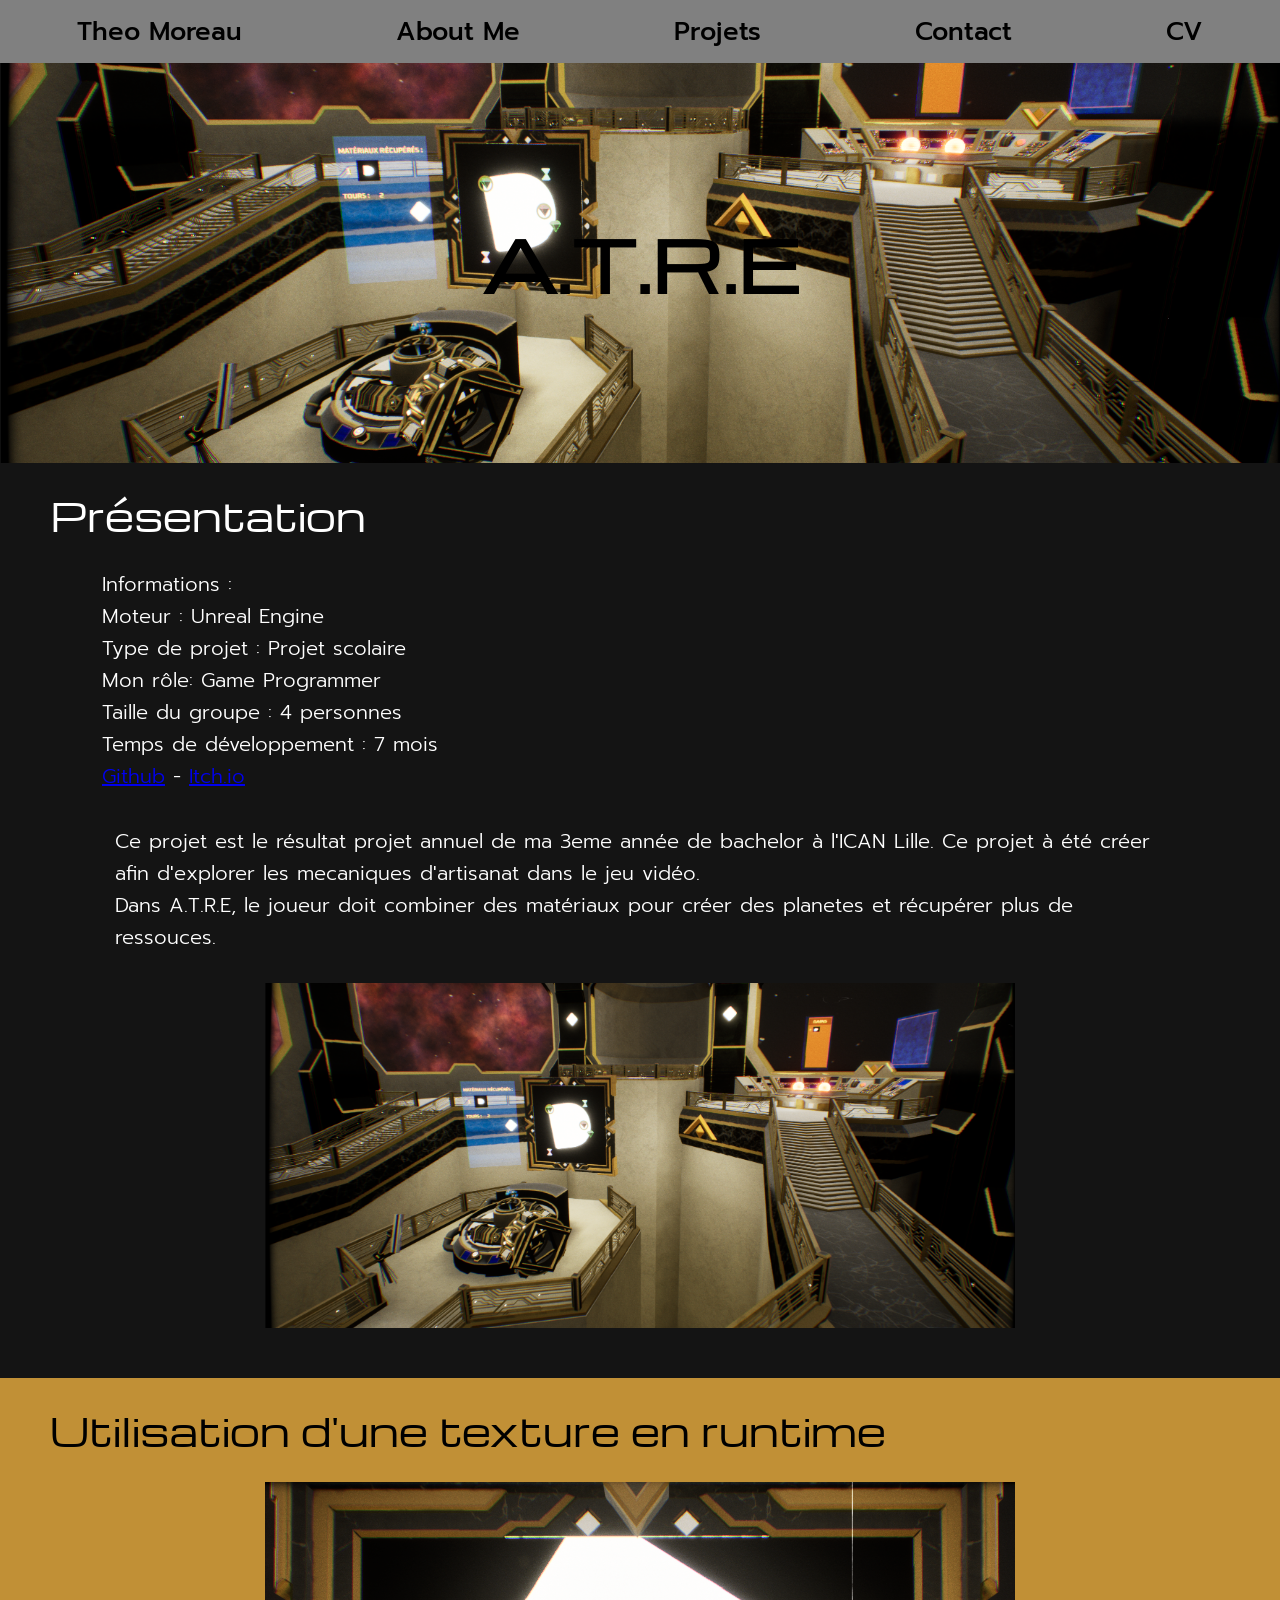
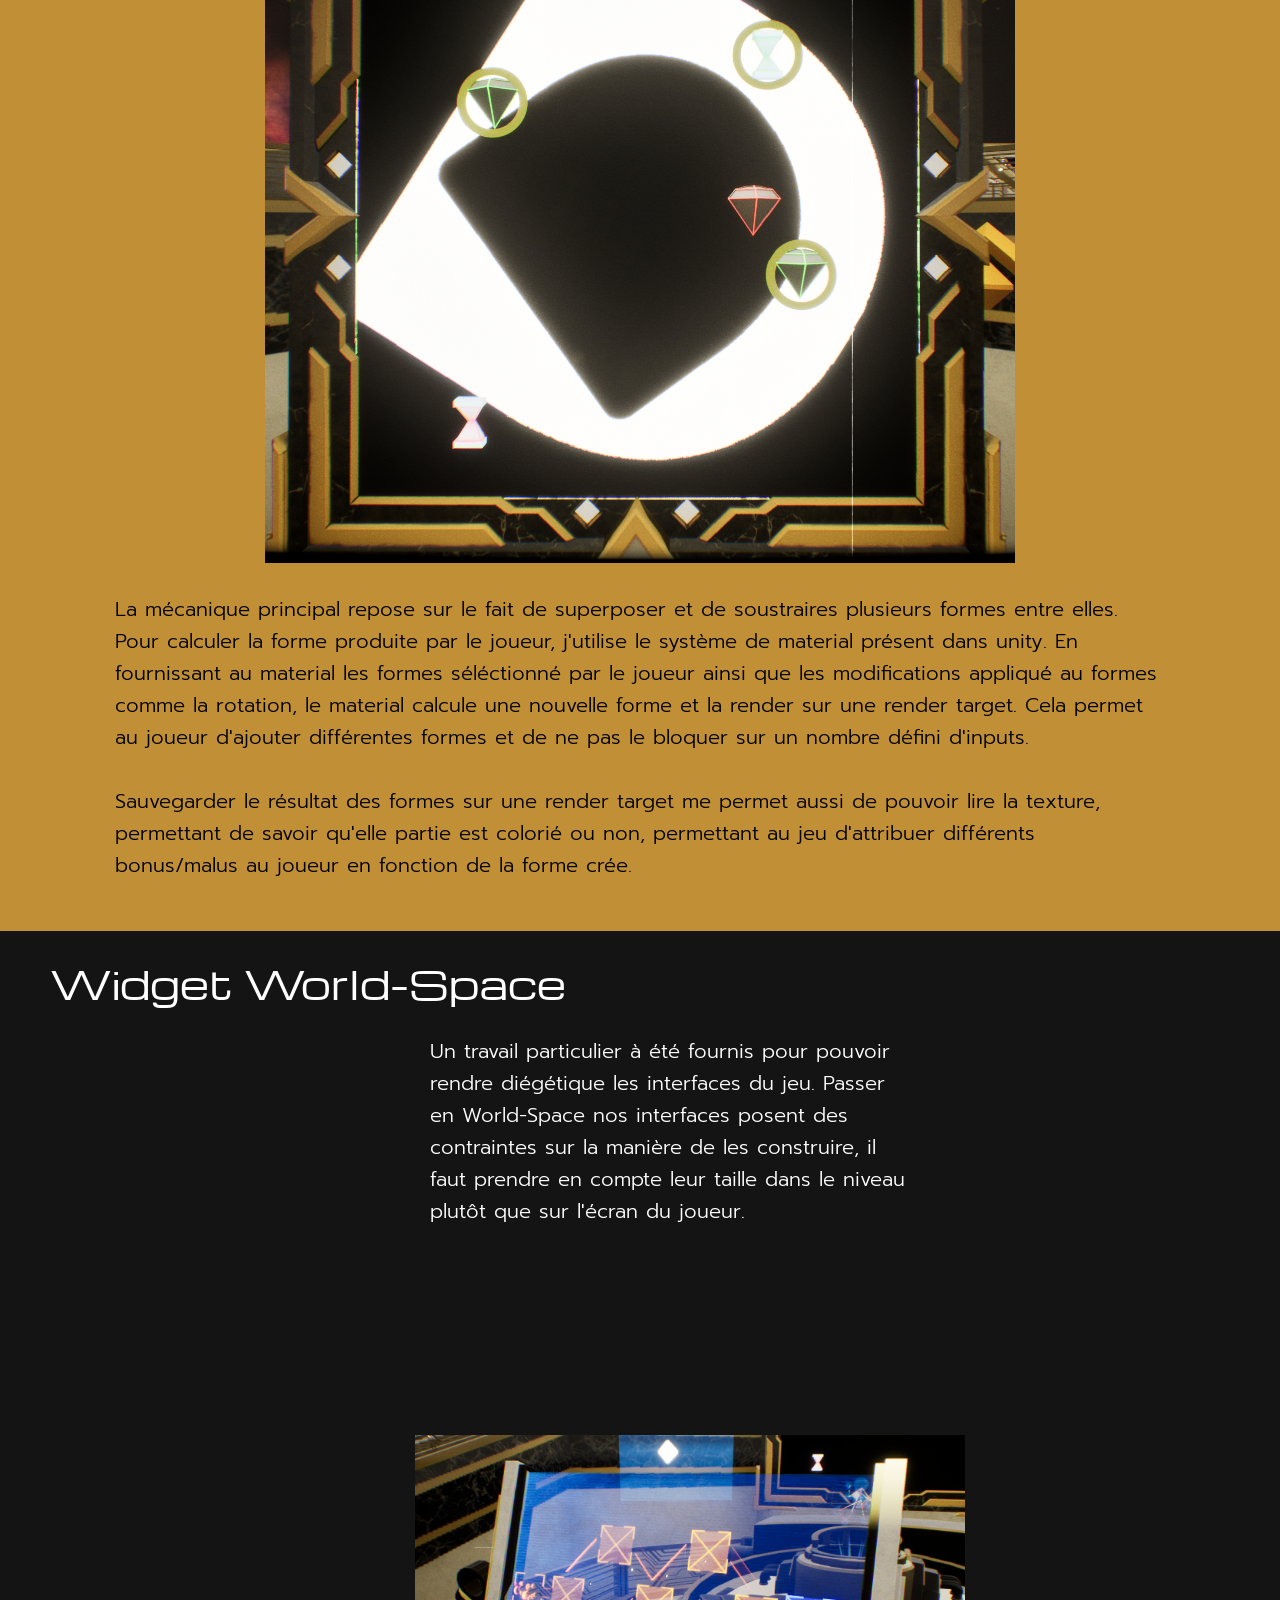
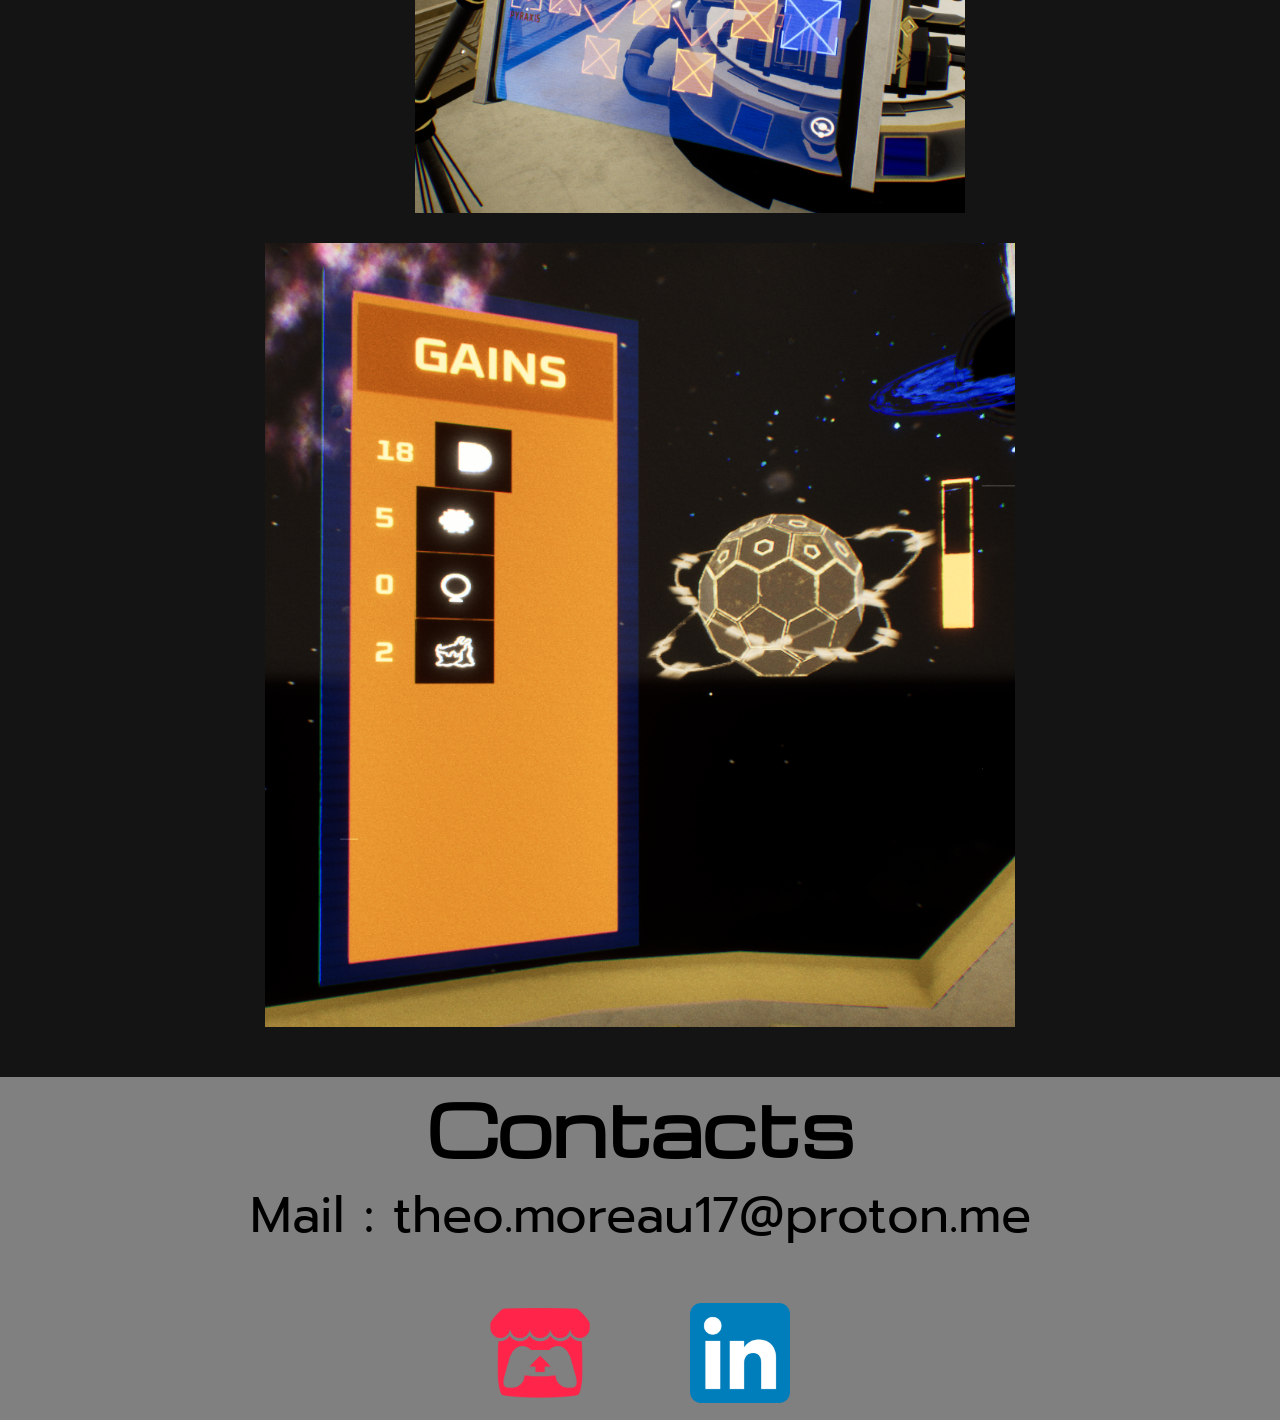
<file: projects/Atre.html>
<!DOCTYPE html>
<html>
<head>
    <link rel="stylesheet" href="Atre.css" />
    <link href="https://fonts.googleapis.com/css2?family=Michroma&family=Prompt:ital,wght@0,100;0,200;0,300;0,400;0,500;0,600;0,700;0,800;0,900;1,100;1,200;1,300;1,400;1,500;1,600;1,700;1,800;1,900&family=Tektur:wdth,wght@97.1,400..900&display=swap" rel="stylesheet">
<body>

    <div id="stickyheader">
        <p><a href="https://moreautheo.github.io/Portfolio/">Theo Moreau</a></p>
        <p>About Me</p>
        <p>Projets</p>
        <p>Contact</p>
        <p>CV</p>
    </div>
   <div id="headerbanner">
    <p class="title">A.T.R.E</p>
   </div> 
   <div class="section odd">
    <p class="sectiontitle">Présentation</p>
        <div class="contentsection">
              <img src="../ressources/images/AtreBanner.webp">
              <div class="textwrapper"> 
            <table>
                    <tr><td>Informations :</td></tr>
                    <tr><td>Moteur : Unreal Engine</td></tr>
                    <tr><td>Type de projet : Projet scolaire</td></tr>
                    <tr><td>Mon rôle: Game Programmer</td></tr>
                    <tr><td>Taille du groupe : 4 personnes</td></tr>
                    <tr><td>Temps de développement : 7 mois</td></tr>
                    <tr><td><a href="https://github.com/MoreauTheo/A.T.R.E">Github</a> - <a href="https://moreau-theo.itch.io/atre">Itch.io</a></td></tr>
            </table>
            <p>
            </br>Ce projet est le résultat projet annuel de ma 3eme année de bachelor à l'ICAN Lille. 
            Ce projet à été créer afin d'explorer les mecaniques d'artisanat dans le jeu vidéo.
            </br>
            Dans A.T.R.E, le joueur doit combiner des matériaux pour créer des planetes et récupérer plus de ressouces.
            </p> 
            </div>
          
        </div>
    </div>
    <div class="section even">
    <p class="sectiontitle">Utilisation d'une texture en runtime</p>
        <div class="contentsection" >
              <img src="../ressources/images/AtreTexture.webp">
              <div class="textwrapper"> 
            <p>La mécanique principal repose sur le fait de superposer et de soustraires plusieurs formes entre elles. 
            Pour calculer la forme produite par le joueur, j'utilise le système de material présent dans unity. En fournissant au material les formes séléctionné par le joueur ainsi que les modifications appliqué au formes comme la rotation, le material calcule une nouvelle forme et la render sur une render target. Cela permet au joueur d'ajouter différentes formes et de ne pas le bloquer sur un nombre défini d'inputs. </br></br>
            Sauvegarder le résultat des formes sur une render target me permet aussi de pouvoir lire la texture, permettant de savoir qu'elle partie est colorié ou non, permettant au jeu d'attribuer différents bonus/malus au joueur en fonction de la forme crée.
            </p> 
            </div>
          
        </div>
    </div>
     <div class="section odd" id="Widgets">
    <p class="sectiontitle">Widget World-Space</p>
        <div class="contentsection" >
              <img src="../ressources/images/AtreRessources.webp">
              <div id="leftblock">
              <img src="../ressources/images/AtreCodex.webp">
              <div class="textwrapper"> 
            <p>Un travail particulier à été fournis pour pouvoir rendre diégétique les interfaces du jeu. Passer en World-Space nos interfaces posent des contraintes sur la manière de les construire, il faut prendre en compte leur taille dans le niveau plutôt que sur l'écran du joueur. </br></p> 
            </div>
        </div>
        </div>
    </div>
    <footer id="contacts">
        <p class="title">Contacts</p>
         <p>Mail : theo.moreau17@proton.me</p>
        <div id="imageslink">
            <a href="https://moreau-theo.itch.io">
                <img src="https://moreautheo.github.io/Portfolio//ressources/images/itchio.webp">
            </a>
             <a href="https://www.linkedin.com/in/théo-moreau-63a67227a">
            <img src="https://moreautheo.github.io/Portfolio//ressources/images/linkedin.webp">
        </a>
        </div>
    </footer>
  

</body>
</html>
</file>
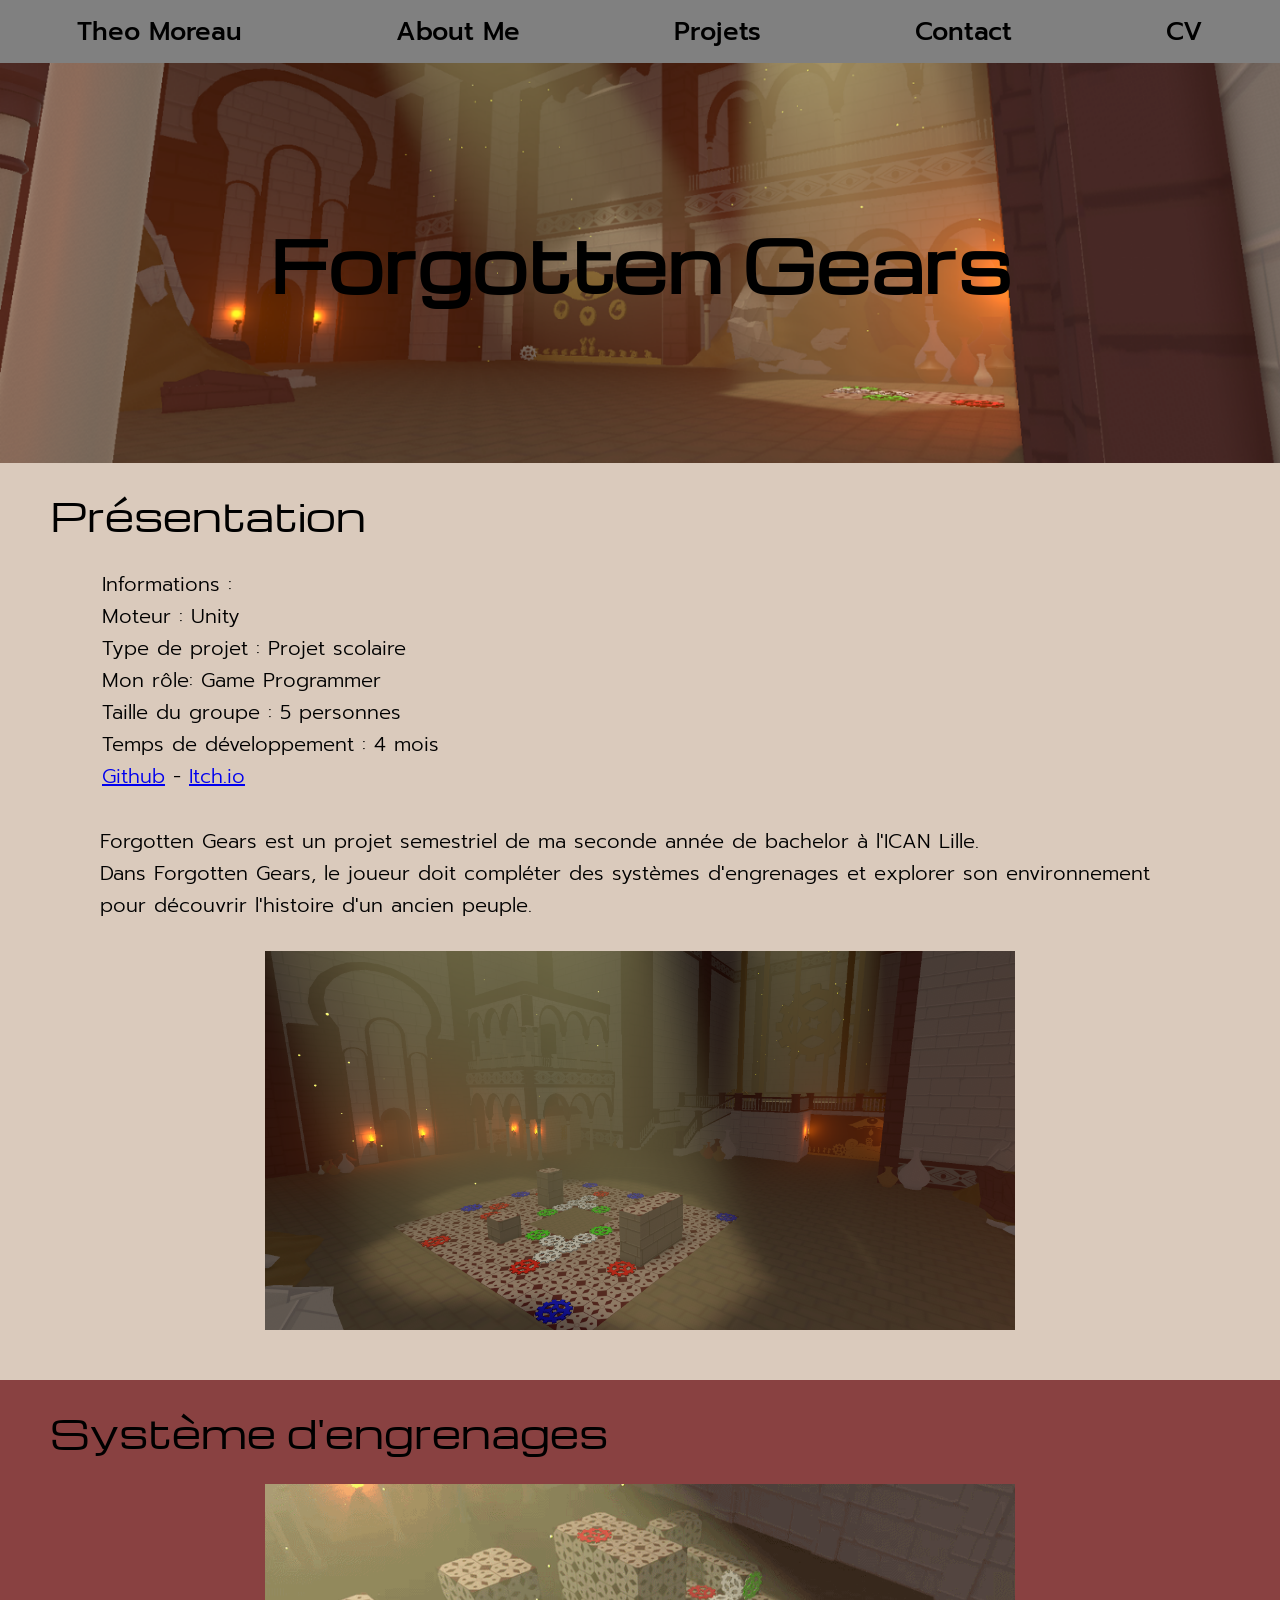
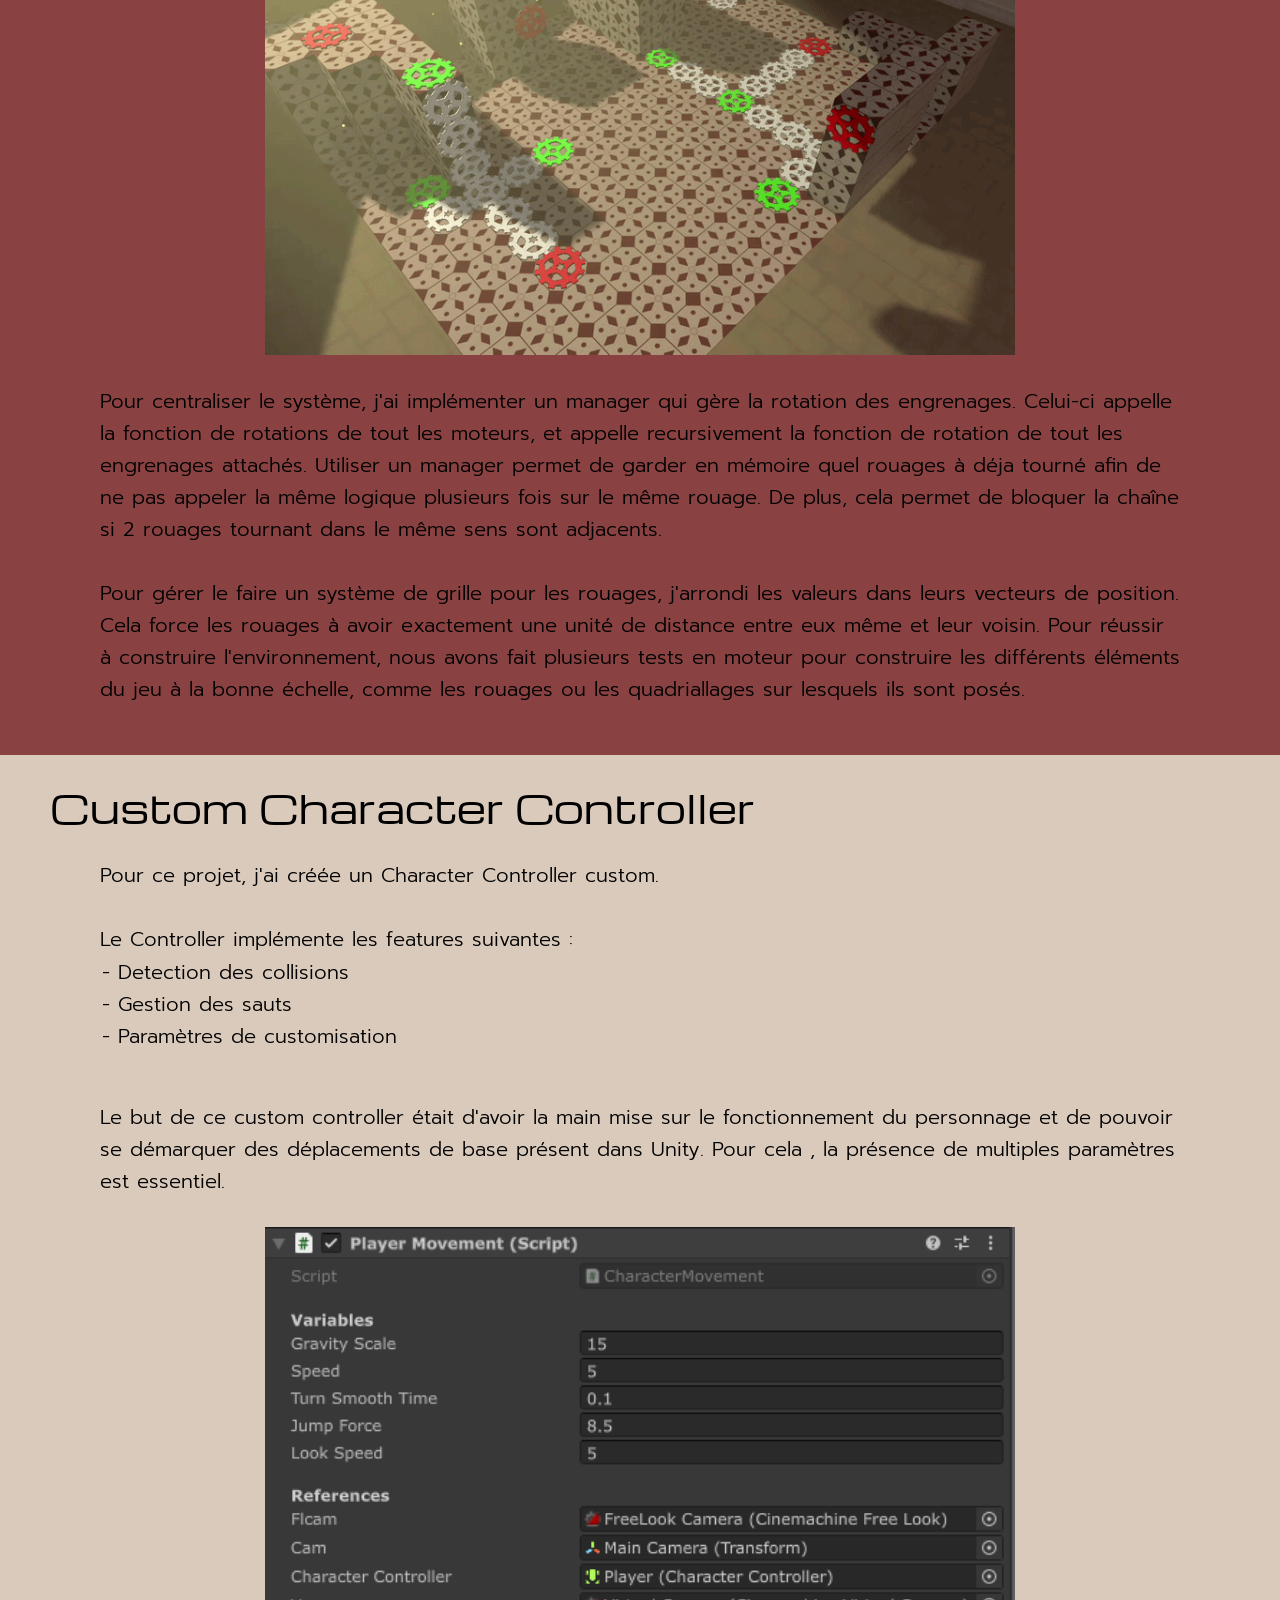
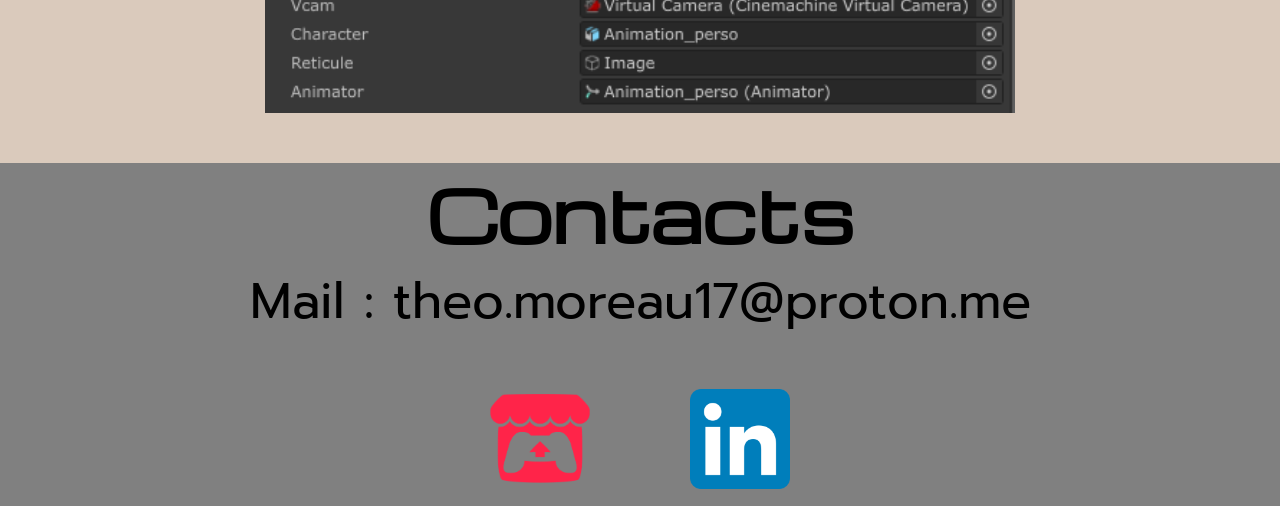
<file: projects/ForgottenGear.html>
<!DOCTYPE html>
<html>
<head>
    <link rel="stylesheet" href="ForgottenGear.css" />
    <link href="https://fonts.googleapis.com/css2?family=Michroma&family=Prompt:ital,wght@0,100;0,200;0,300;0,400;0,500;0,600;0,700;0,800;0,900;1,100;1,200;1,300;1,400;1,500;1,600;1,700;1,800;1,900&family=Tektur:wdth,wght@97.1,400..900&display=swap" rel="stylesheet">
<body>

    <div id="stickyheader">
        <p><a href="https://moreautheo.github.io/Portfolio/">Theo Moreau</a></p>
        <p>About Me</p>
        <p>Projets</p>
        <p>Contact</p>
        <p>CV</p>
    </div>
   <div id="headerbanner">
    <p class="title">Forgotten Gears</p>
   </div> 
   <div class="section" id="odd">
    <p class="sectiontitle">Présentation</p>
        <div class="contentsection">
              <img src="../ressources/images/FGSplash.webp">
              <div class="textwrapper"> 
            <table>
                    <tr><td>Informations :</td></tr>
                    <tr><td>Moteur : Unity</td></tr>
                    <tr><td>Type de projet : Projet scolaire</td></tr>
                    <tr><td>Mon rôle: Game Programmer</td></tr>
                    <tr><td>Taille du groupe : 5 personnes</td></tr>
                    <tr><td>Temps de développement : 4 mois</td></tr>
                    <tr><td><a href="https://github.com/MoreauTheo/ForgottenGear">Github</a> - <a href="https://moreau-theo.itch.io/forgotten-gear">Itch.io</a></td></tr>
            </table>
            <p>
            </br>Forgotten Gears est un projet semestriel de ma seconde année de bachelor à l'ICAN Lille. </br>
            Dans Forgotten Gears, le joueur doit compléter des systèmes d'engrenages et explorer son environnement pour découvrir l'histoire d'un ancien peuple.
            </p> 
            </div>
          
        </div>
    </div>
    <div class="section" id="even">
    <p class="sectiontitle">Système d'engrenages</p>
        <div class="contentsection" >
              <img src="../ressources/images/FGGears.gif">
              <div class="textwrapper"> 
            <p>
            Pour centraliser le système, j'ai implémenter un manager qui gère la rotation des engrenages. Celui-ci appelle la fonction de rotations de tout les moteurs, et appelle recursivement la fonction de rotation de tout les engrenages attachés. Utiliser un manager permet de garder en mémoire quel rouages à déja tourné afin de ne pas appeler la même logique plusieurs fois sur le même rouage. De plus, cela permet de bloquer la chaîne si 2 rouages tournant dans le même sens sont adjacents.</br> </br>
            Pour gérer le faire un système de grille pour les rouages, j'arrondi les valeurs dans leurs vecteurs de position. Cela force les rouages à avoir exactement une unité de distance entre eux même et leur voisin. Pour réussir à construire l'environnement,  nous avons fait plusieurs tests en moteur pour construire les différents éléments du jeu à la bonne échelle, comme les rouages ou les quadriallages sur lesquels ils sont posés.
            </p> 
            </div>
          
        </div>
    </div>
    <div class="section" id="odd">
    <p class="sectiontitle">Custom Character Controller</p>
        <div class="contentsection">
              <img src="../ressources/images/FGCharacterController.webp">
              <div class="textwrapper"> 
            <p>Pour ce projet, j'ai créée un Character Controller custom. 
            </br>
            </br>
            Le Controller implémente les features suivantes :</p> 
             <table>
                    <tr><td>- Detection des collisions</td></tr>
                    <tr><td>- Gestion des sauts</td></tr>
                    <tr><td>- Paramètres de customisation</td></tr>
            </table>
            </br>
            </br>
            <p>Le but de ce custom controller était d'avoir la main mise sur le fonctionnement du personnage et de pouvoir se démarquer des déplacements de base présent dans Unity. Pour cela , la présence de multiples paramètres est essentiel.
            </div>
          
        </div>
    </div>
   <footer id="contacts">
        <p class="title">Contacts</p>
         <p>Mail : theo.moreau17@proton.me</p>
        <div id="imageslink">
            <a href="https://moreau-theo.itch.io">
                <img src="https://moreautheo.github.io/Portfolio//ressources/images/itchio.webp">
            </a>
            <a href="https://www.linkedin.com/in/théo-moreau-63a67227a">
            <img src="https://moreautheo.github.io/Portfolio//ressources/images/linkedin.webp">
        </a>
        </div>
    </footer>
  

</body>
</html>
</file>
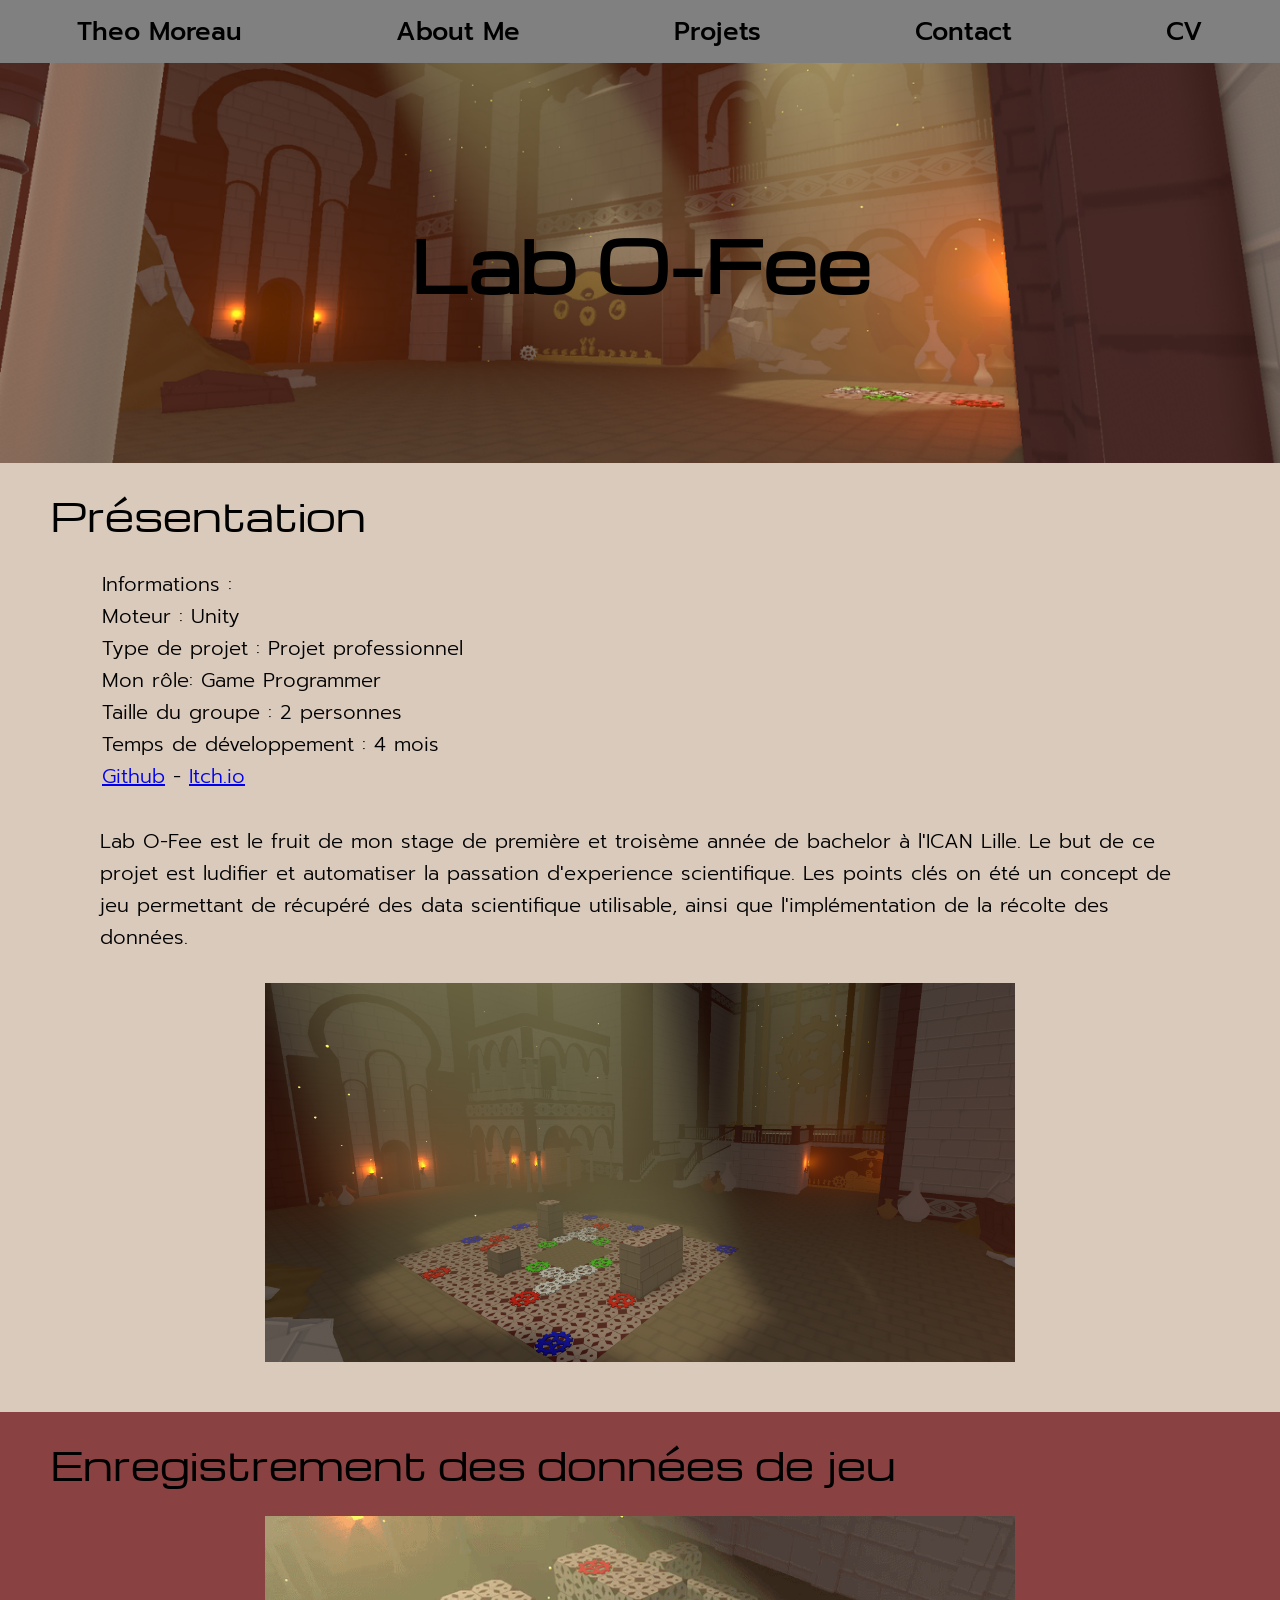
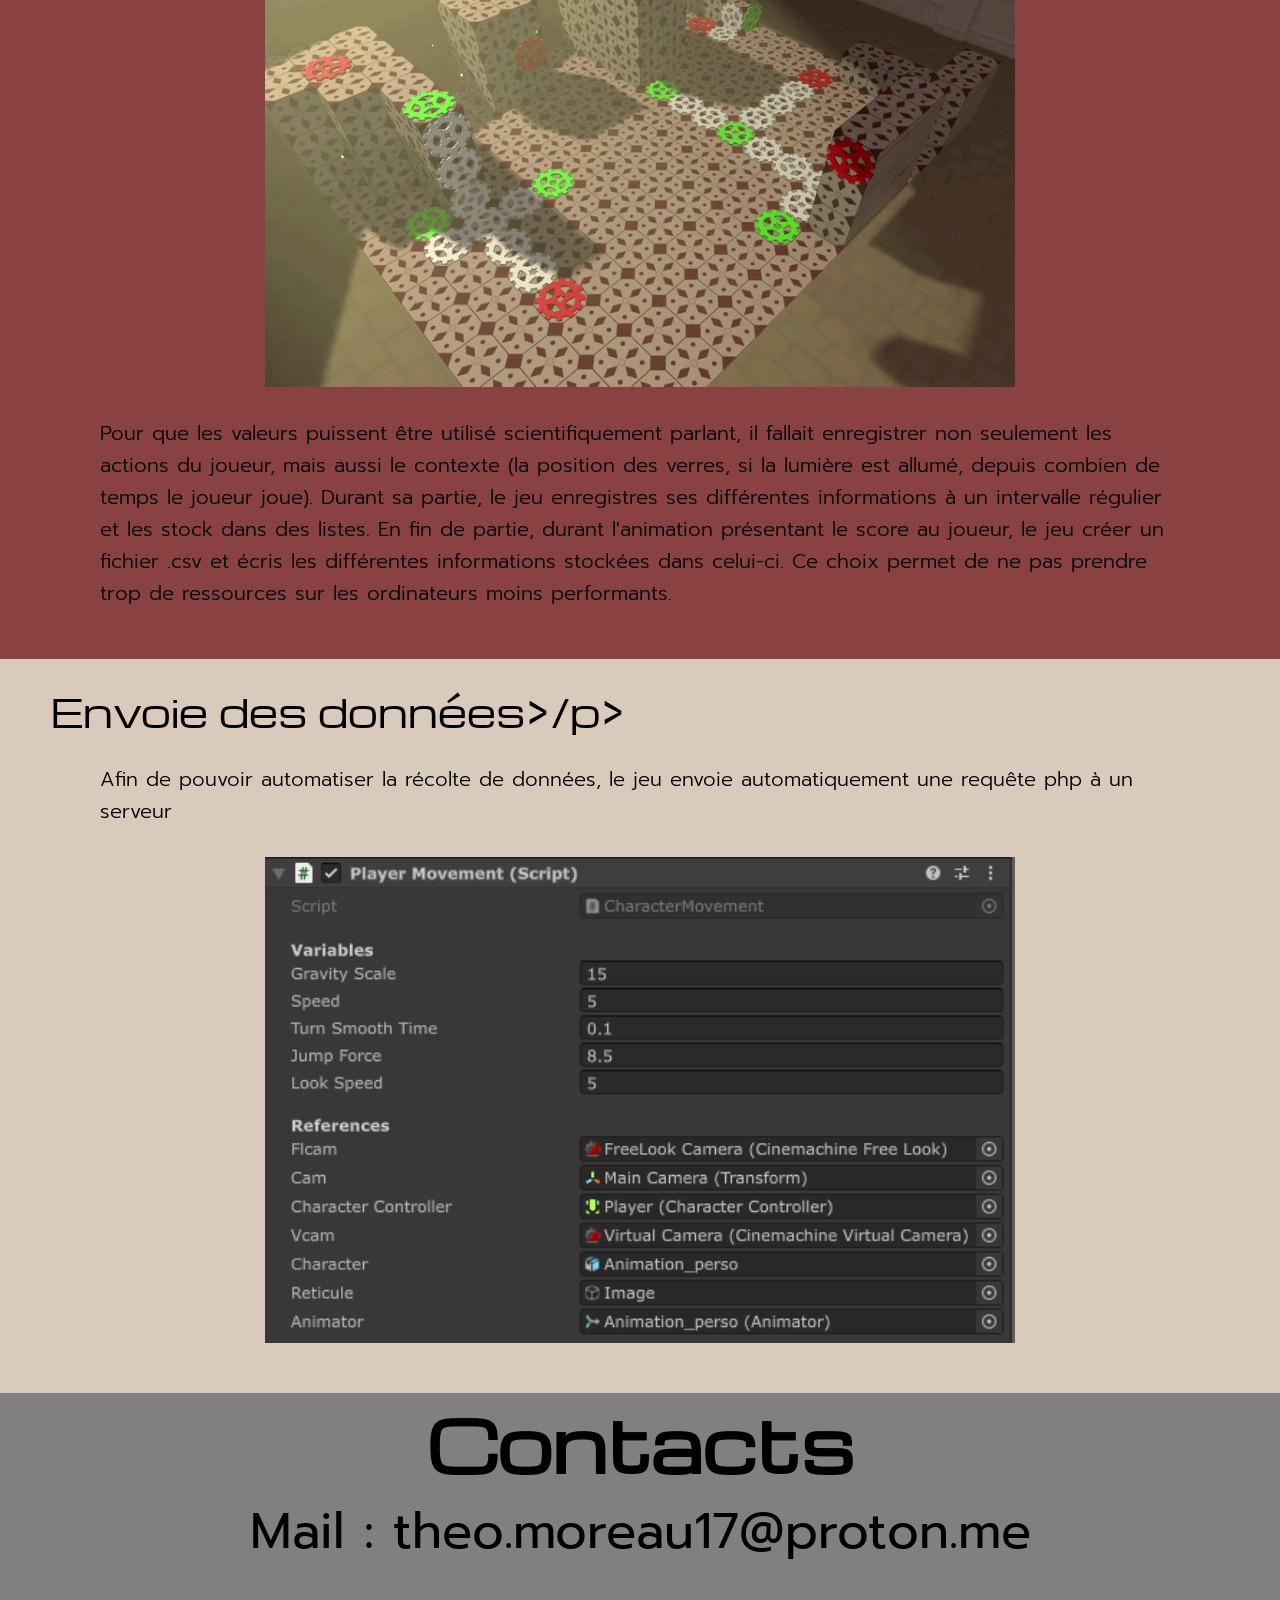
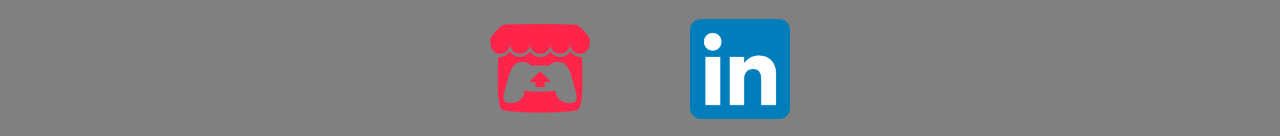
<file: projects/Labofee.html>
<!DOCTYPE html>
<html>
<head>
    <link rel="stylesheet" href="ForgottenGear.css" />
    <link href="https://fonts.googleapis.com/css2?family=Michroma&family=Prompt:ital,wght@0,100;0,200;0,300;0,400;0,500;0,600;0,700;0,800;0,900;1,100;1,200;1,300;1,400;1,500;1,600;1,700;1,800;1,900&family=Tektur:wdth,wght@97.1,400..900&display=swap" rel="stylesheet">
<body>

    <div id="stickyheader">
        <p><a href="https://moreautheo.github.io/Portfolio/">Theo Moreau</a></p>
        <p>About Me</p>
        <p>Projets</p>
        <p>Contact</p>
        <p>CV</p>
    </div>
   <div id="headerbanner">
    <p class="title">Lab O-Fee</p>
   </div> 
   <div class="section" id="odd">
    <p class="sectiontitle">Présentation</p>
        <div class="contentsection">
              <img src="../ressources/images/FGSplash.webp">
              <div class="textwrapper"> 
            <table>
                    <tr><td>Informations :</td></tr>
                    <tr><td>Moteur : Unity</td></tr>
                    <tr><td>Type de projet : Projet professionnel</td></tr>
                    <tr><td>Mon rôle: Game Programmer</td></tr>
                    <tr><td>Taille du groupe : 2 personnes</td></tr>
                    <tr><td>Temps de développement : 4 mois</td></tr>
                    <tr><td><a href="https://github.com/MoreauTheo/ForgottenGear">Github</a> - <a href="https://moreau-theo.itch.io/forgotten-gear">Itch.io</a></td></tr>
            </table>
            <p>
            </br>Lab O-Fee est le fruit de mon stage de première et troisème année de bachelor à l'ICAN Lille. Le but de ce projet est ludifier et automatiser la passation d'experience scientifique. Les points clés on été un concept de jeu permettant de récupéré des data scientifique utilisable, ainsi que l'implémentation de la récolte des données.
            </p> 
            </div>
          
        </div>
    </div>
    <div class="section" id="even">
    <p class="sectiontitle">Enregistrement des données de jeu</p>
        <div class="contentsection" >
              <img src="../ressources/images/FGGears.gif">
              <div class="textwrapper"> 
            <p>
            Pour que les valeurs puissent être utilisé scientifiquement parlant, il fallait enregistrer non seulement les actions du joueur, mais aussi le contexte (la position des verres, si la lumière est allumé, depuis combien de temps le joueur joue). Durant sa partie, le jeu enregistres ses différentes informations à un intervalle régulier et les stock dans des listes. En fin de partie, durant l'animation présentant le score au joueur, le jeu créer un fichier .csv et écris les différentes informations stockées dans celui-ci. Ce choix permet de ne pas prendre trop de ressources sur les ordinateurs moins performants.
            </p> 
            </div>
          
        </div>
    </div>
    <div class="section" id="odd">
    <p class="sectiontitle">Envoie des données>/p>
        <div class="contentsection">
              <img src="../ressources/images/FGCharacterController.webp">
              <div class="textwrapper"> 
            <p>Afin de pouvoir automatiser la récolte de données, le jeu envoie automatiquement une requête php à un serveur </p>
            </div>
          
        </div>
    </div>
   <footer id="contacts">
        <p class="title">Contacts</p>
         <p>Mail : theo.moreau17@proton.me</p>
        <div id="imageslink">
            <a href="https://moreau-theo.itch.io">
                <img src="https://moreautheo.github.io/Portfolio//ressources/images/itchio.webp">
            </a>
            <a href="https://www.linkedin.com/in/théo-moreau-63a67227a">
            <img src="https://moreautheo.github.io/Portfolio//ressources/images/linkedin.webp">
        </a>
        </div>
    </footer>
  

</body>
</html>
</file>
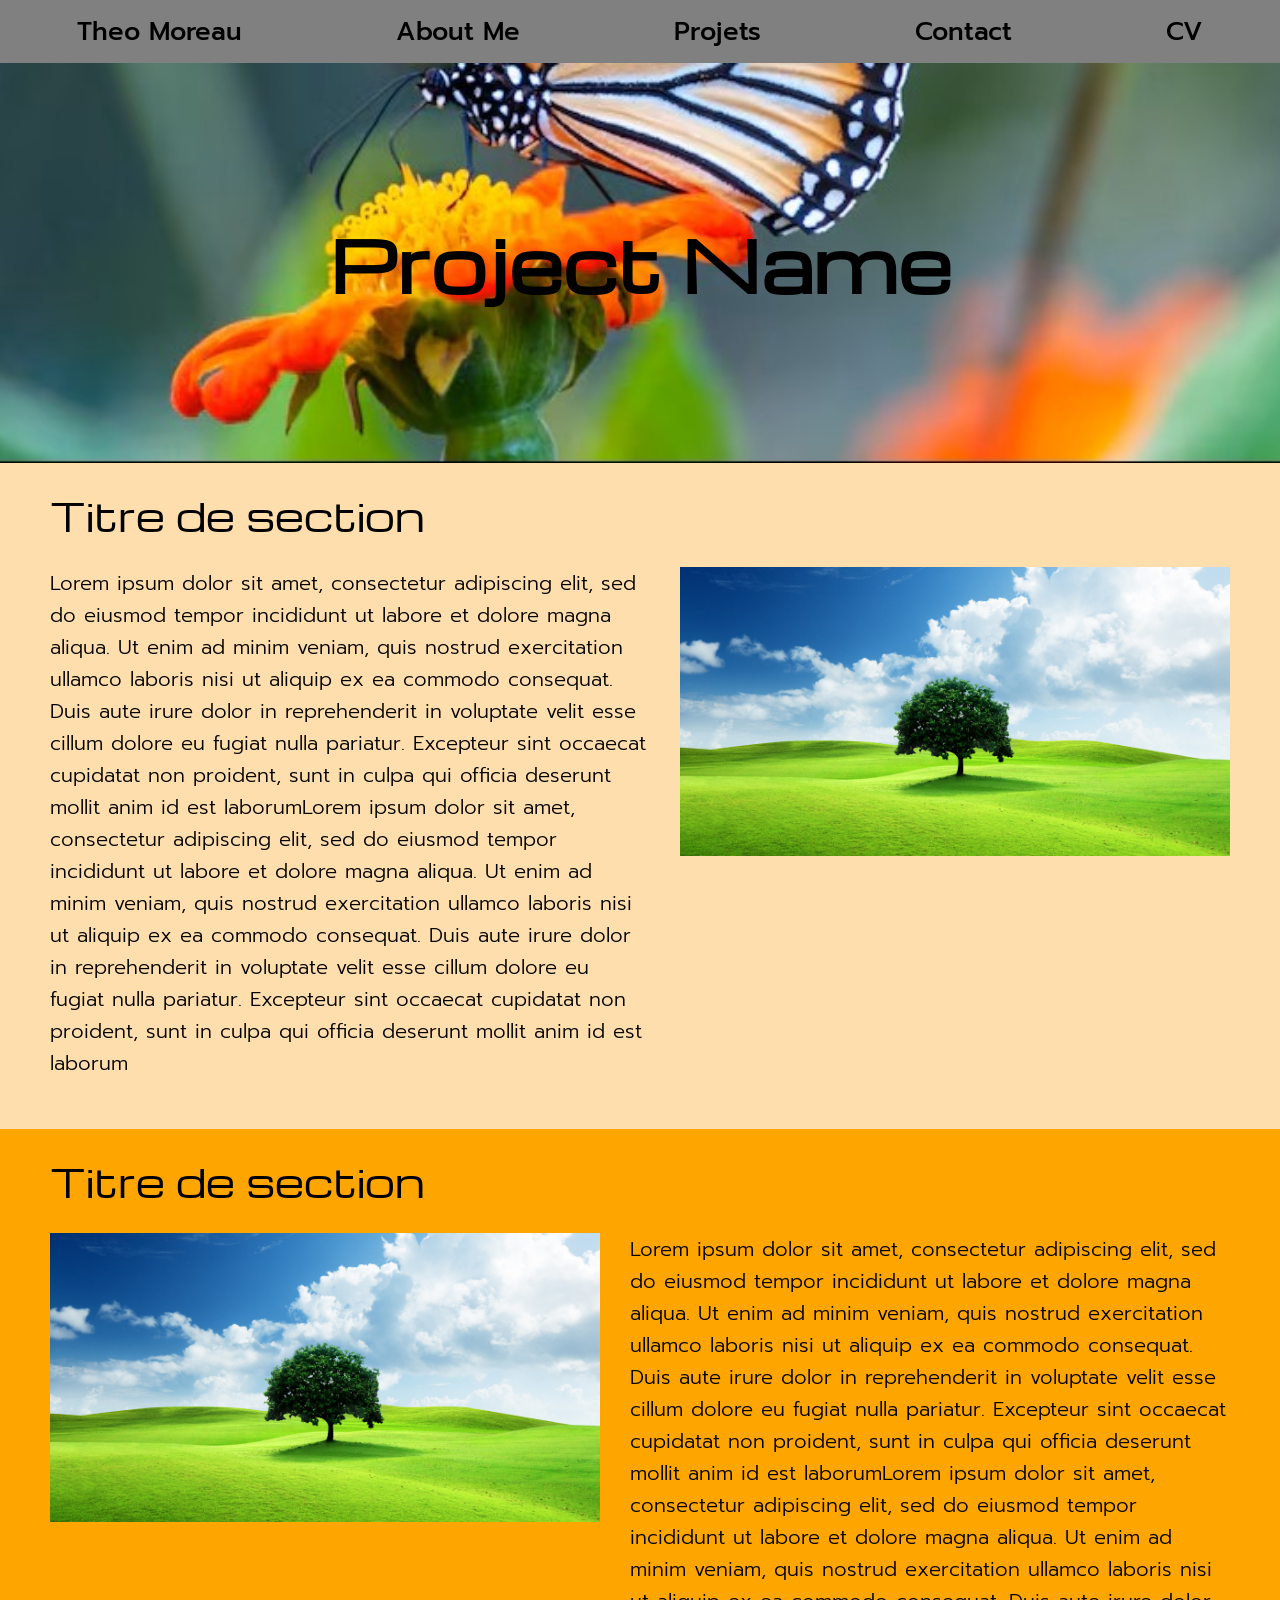
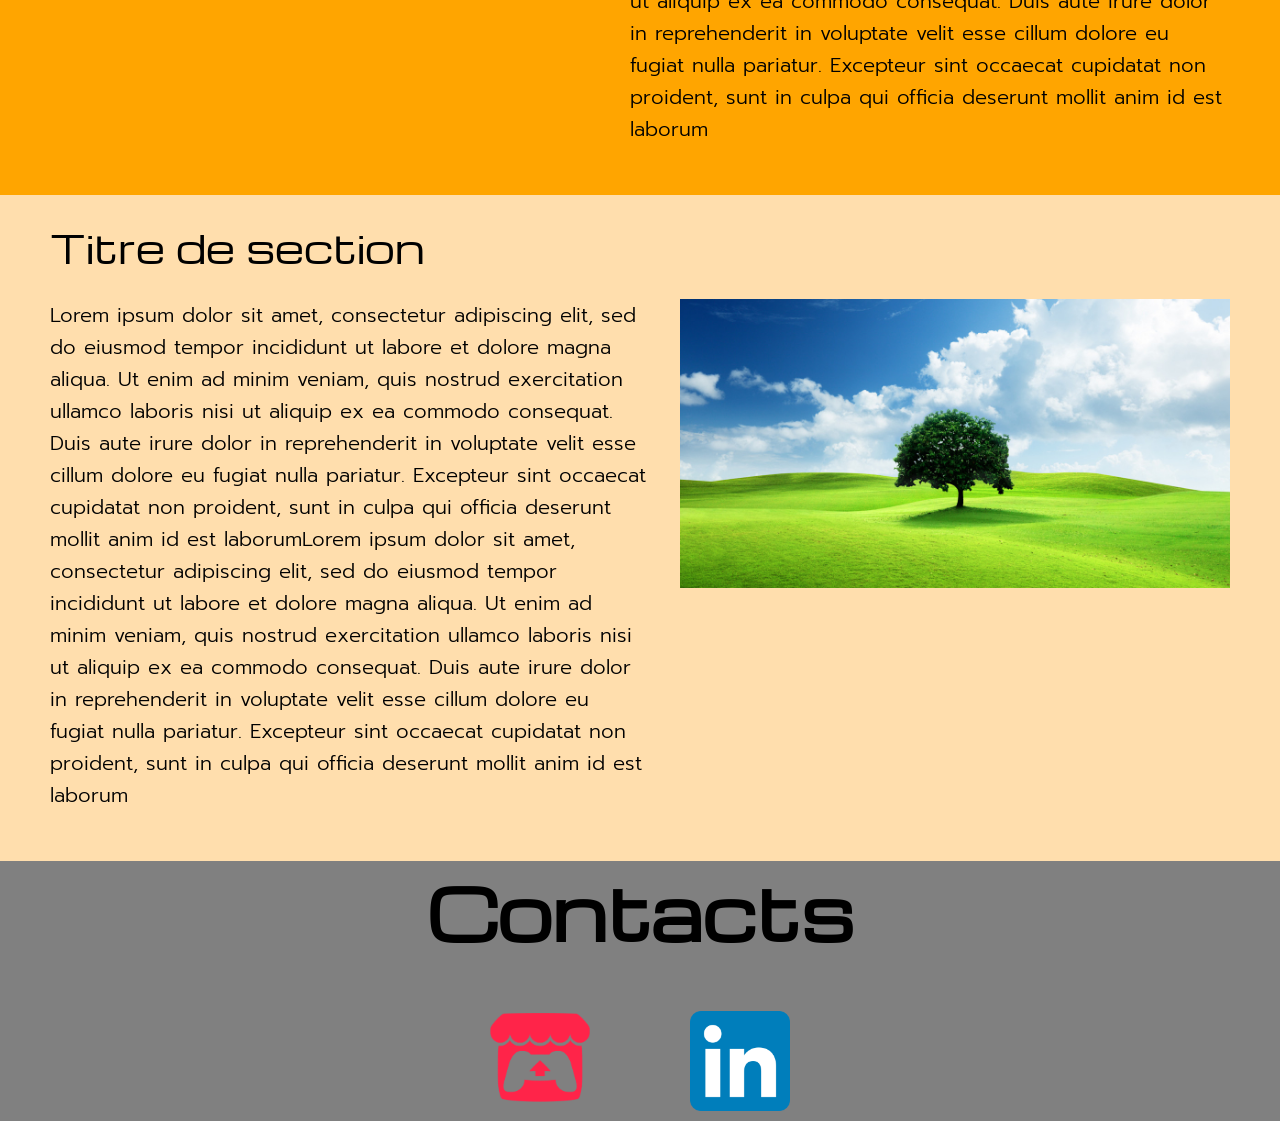
<file: projects/project1.html>
<!DOCTYPE html>
<html>
<head>
    <link rel="stylesheet" href="project1.css" />
    <link href="https://fonts.googleapis.com/css2?family=Michroma&family=Prompt:ital,wght@0,100;0,200;0,300;0,400;0,500;0,600;0,700;0,800;0,900;1,100;1,200;1,300;1,400;1,500;1,600;1,700;1,800;1,900&family=Tektur:wdth,wght@97.1,400..900&display=swap" rel="stylesheet">
<body>

    <div id="stickyheader">
        <p><a href="https://moreautheo.github.io/Portfolio/">Theo Moreau</a></p>
        <p>About Me</p>
        <p>Projets</p>
        <p>Contact</p>
        <p>CV</p>
    </div>
   <div id="headerbanner">
    <p class="title">Project Name</p>
   </div> 
   <div class="section" id="odd">
    <p class="sectiontitle">Titre de section</p>
        <div class="contentsection">
              <img src="../ressources/images/imagetest.webp">
              <div class="textwrapper"> 
            <p>Lorem ipsum dolor sit amet, consectetur adipiscing elit, sed do eiusmod tempor incididunt ut labore et dolore magna aliqua. Ut enim ad minim veniam, quis nostrud exercitation ullamco laboris nisi ut aliquip ex ea commodo consequat. Duis aute irure dolor in reprehenderit in voluptate velit esse cillum dolore eu fugiat nulla pariatur. Excepteur sint occaecat cupidatat non proident, sunt in culpa qui officia deserunt mollit anim id est laborumLorem ipsum dolor sit amet, consectetur adipiscing elit, sed do eiusmod tempor incididunt ut labore et dolore magna aliqua. Ut enim ad minim veniam, quis nostrud exercitation ullamco laboris nisi ut aliquip ex ea commodo consequat. Duis aute irure dolor in reprehenderit in voluptate velit esse cillum dolore eu fugiat nulla pariatur. Excepteur sint occaecat cupidatat non proident, sunt in culpa qui officia deserunt mollit anim id est laborum</p> 
            </div>
          
        </div>
    </div>
    <div class="section" id="even">
    <p class="sectiontitle">Titre de section</p>
        <div class="contentsection" >
              <img src="../ressources/images/imagetest.webp">
              <div class="textwrapper"> 
            <p>Lorem ipsum dolor sit amet, consectetur adipiscing elit, sed do eiusmod tempor incididunt ut labore et dolore magna aliqua. Ut enim ad minim veniam, quis nostrud exercitation ullamco laboris nisi ut aliquip ex ea commodo consequat. Duis aute irure dolor in reprehenderit in voluptate velit esse cillum dolore eu fugiat nulla pariatur. Excepteur sint occaecat cupidatat non proident, sunt in culpa qui officia deserunt mollit anim id est laborumLorem ipsum dolor sit amet, consectetur adipiscing elit, sed do eiusmod tempor incididunt ut labore et dolore magna aliqua. Ut enim ad minim veniam, quis nostrud exercitation ullamco laboris nisi ut aliquip ex ea commodo consequat. Duis aute irure dolor in reprehenderit in voluptate velit esse cillum dolore eu fugiat nulla pariatur. Excepteur sint occaecat cupidatat non proident, sunt in culpa qui officia deserunt mollit anim id est laborum</p> 
            </div>
          
        </div>
    </div>
    <div class="section" id="odd">
    <p class="sectiontitle">Titre de section</p>
        <div class="contentsection">
              <img src="../ressources/images/imagetest.webp">
              <div class="textwrapper"> 
            <p>Lorem ipsum dolor sit amet, consectetur adipiscing elit, sed do eiusmod tempor incididunt ut labore et dolore magna aliqua. Ut enim ad minim veniam, quis nostrud exercitation ullamco laboris nisi ut aliquip ex ea commodo consequat. Duis aute irure dolor in reprehenderit in voluptate velit esse cillum dolore eu fugiat nulla pariatur. Excepteur sint occaecat cupidatat non proident, sunt in culpa qui officia deserunt mollit anim id est laborumLorem ipsum dolor sit amet, consectetur adipiscing elit, sed do eiusmod tempor incididunt ut labore et dolore magna aliqua. Ut enim ad minim veniam, quis nostrud exercitation ullamco laboris nisi ut aliquip ex ea commodo consequat. Duis aute irure dolor in reprehenderit in voluptate velit esse cillum dolore eu fugiat nulla pariatur. Excepteur sint occaecat cupidatat non proident, sunt in culpa qui officia deserunt mollit anim id est laborum</p> 
            </div>
          
        </div>
    </div>
    <footer id="contacts">
        <p class="title">Contacts</p>
        <div id="imageslink">
            <a href="https://moreau-theo.itch.io">
                <img src="https://moreautheo.github.io/Portfolio//ressources/images/itchio.webp">
            </a>
            <img src="https://moreautheo.github.io/Portfolio//ressources/images/linkedin.webp">
        </div>
    </footer>
  

</body>
</html>
</file>
<file: projects/Atre.css>
* {
  margin: 0;
  padding: 0;
  box-sizing: border-box;
  font-family: "Prompt", sans-serif;
  font-weight: 300;
}

a:visited{
  text-decoration: none;
}

#stickyheader {
  display: flex;
  position: sticky;
  top: 0;
  background-color: grey;
  z-index: 20;
  justify-content: space-around;
  height: 7vh;
  align-items: center;
}

#stickyheader p{
    font-size: max(1.7vh,2vw);
    letter-spacin: 0px;
    font-weight: 500;
    color: black;
}

#stickyheader a{
    font-size: max(1.7vh,2vw);
    letter-spacin: 0px;
    font-weight: 500;
    color: black;
    text-decoration: none;
}

#headerbanner {
  background-image: url(../ressources/images/AtreBanner.webp);
  background-repeat: no-repeat;
  background-size: cover;
  background-position: center center;
  overflow: hidden;
  padding: 150px 20px;
}

.title {
  text-align: center;
  font-family: "Michroma", sans-serif;
  font-size: 70px;
  font-weight: bold;
}

.contentsection {
  display: flex;
  flex-wrap: wrap;
  gap: 30px;
  align-items: flex-start;
  justify-content: center;
}

.contentsection img {
  flex: 0 0 auto; 
  width: 750px;
  max-width: 100%;
  height: auto !important;
  object-fit: cover;
  margin-left: 50px;
  margin-right: 50px ;
}

.textwrapper {
  display: flex;
  flex:  1 400px; 
  flex-flow: column;
}

.textwrapper p {
  width: 100%;
  line-height: 1.6;
  font-size: 20px;
  padding-left: 65px;
  padding-right: 65px;
}

.textwrapper table{
  font-size: 20px;

  padding-left: 50px;
  padding-right: 50px;
}

.section {
  padding-left: 50px;
  padding-top: 25px;
  padding-right: 50px;
  padding-bottom: 50px;
}

.odd{
  background-color: #141414;
  color: white;
}

.even{
  background-color: #c19036;
}

.odd .textwrapper {
  order: 1;
}

.odd img {
  order: 2;
}

.even img {
  order: 1;
}

.even .textwrapper {
  order: 2;
}

.sectiontitle {
  font-family: "Michroma", sans-serif;
  font-size: max(2.5vh, 3vw);
  margin-bottom: 25px;
}

#Widgets #leftblock{
  display: flex;
  width: 550px;
  flex-flow: column;
}

#Widgets #leftblock p{
  padding-right: 10px;
}

footer {
    display: flex;
    flex-flow: column;
    background-color: grey;
    justify-content: flex-end;
    align-items: center;
}

#imageslink {
    display: flex;
    flex-flow: row;
    justify-content: center;
    align-items: center;
    width: 100%;
}

footer p{
    font-size: 50px;
    font-weight: 400;
}


footer img {
    max-width: 200px;
    padding: 50px;
    padding-bottom: 10px;
}
</file>
<file: projects/ForgottenGear.css>
* {
  margin: 0;
  padding: 0;
  box-sizing: border-box;
  font-family: "Prompt", sans-serif;
  font-weight: 300;
}

a:visited{
  text-decoration: none;
}

#stickyheader {
  display: flex;
  position: sticky;
  top: 0;
  background-color: grey;
  z-index: 20;
  justify-content: space-around;
  height: 7vh;
  align-items: center;
}

#stickyheader p{
    font-size: max(1.7vh,2vw);
    letter-spacin: 0px;
    font-weight: 500;
    color: black;
}

#stickyheader a{
    font-size: max(1.7vh,2vw);
    letter-spacin: 0px;
    font-weight: 500;
    color: black;
    text-decoration: none;
}

#headerbanner {
  background-image: url(../ressources/images/FGBanner.webp);
  background-repeat: no-repeat;
  background-size: cover;
  background-position: center center;
  overflow: hidden;
  padding: 150px 20px;
}

.title {
  text-align: center;
  font-family: "Michroma", sans-serif;
  font-size: 70px;
  font-weight: bold;
}

.contentsection {
  display: flex;
  flex-wrap: wrap;
  gap: 30px;
  align-items: flex-start;
  justify-content: center;
}

.contentsection img {
  flex: 0 0 auto; 
  width: 750px;
  max-width: 100%;
  height: auto !important;
  object-fit: cover;
  margin-left: 50px;
  margin-right: 50px ;
}

.textwrapper {
  display: flex;
  flex:  1 400px; 
  flex-flow: column;
}

.textwrapper p {
  width: 100%;
  line-height: 1.6;
  font-size: 20px;
  padding-left: 50px;
  padding-right: 50px;
}

.textwrapper table{
  font-size: 20px;
  padding-left: 50px;
  padding-right: 50px;
}

.section {
  padding-left: 50px;
  padding-top: 25px;
  padding-right: 50px;
  padding-bottom: 50px;
}

#odd{
  background-color: #DACABC;
  color: black;
}

#even{
  background-color: #894141;
}

#odd .textwrapper {
  order: 1;
}

#odd img {
  order: 2;
}

#even img {
  order: 1;
}

#even .textwrapper {
  order: 2;
}

.sectiontitle {
  font-family: "Michroma", sans-serif;
  font-size: max(2.5vh, 3vw);
  margin-bottom: 25px;
}


footer {
    display: flex;
    flex-flow: column;
    background-color: grey;
    justify-content: flex-end;
    align-items: center;
}

#imageslink {
    display: flex;
    flex-flow: row;
    justify-content: center;
    align-items: center;
    width: 100%;
}

footer p{
    font-size: 50px;
    font-weight: 400;
}

footer img {
    max-width: 200px;
    padding: 50px;
    padding-bottom: 10px;
}
</file>
<file: projects/project1.css>
* {
  margin: 0;
  padding: 0;
  box-sizing: border-box;
  font-family: "Prompt", sans-serif;
  font-weight: 300;
}

a:visited{
  text-decoration: none;
}

#stickyheader {
  display: flex;
  position: sticky;
  top: 0;
  background-color: grey;
  z-index: 20;
  justify-content: space-around;
  height: 7vh;
  align-items: center;
}

#stickyheader p{
    font-size: max(1.7vh,2vw);
    letter-spacin: 0px;
    font-weight: 500;
    color: black;
}

#stickyheader a{
    font-size: max(1.7vh,2vw);
    letter-spacin: 0px;
    font-weight: 500;
    color: black;
    text-decoration: none;
}

#headerbanner {
  background-image: url(../ressources/images/banner.webp);
  background-repeat: no-repeat;
  background-size: cover;
  background-position: center center;
  overflow: hidden;
  padding: 150px 20px;
}

.title {
  text-align: center;
  font-family: "Michroma", sans-serif;
  font-size: 70px;
  font-weight: bold;
}

.contentsection {
  display: flex;
  flex-wrap: wrap;
  gap: 30px;
  align-items: flex-start;
  justify-content: center;
}

.contentsection img {
  flex: 0 0 auto; 
  width: 550px;
  max-width: 100%;
  height: auto !important;
  object-fit: cover;
}

.textwrapper {
  display: flex;
  flex:  1 400px; 
}

.textwrapper p {
  width: 100%;
  line-height: 1.6;
  font-size: 20px;
}

.section {
  padding-left: 50px;
  padding-top: 25px;
  padding-right: 50px;
  padding-bottom: 50px;
}

#odd{
  background-color: navajowhite;
}

#even{
  background-color: orange;
}

#odd .textwrapper {
  order: 1;
}

#odd img {
  order: 2;
}

#even img {
  order: 1;
}

#even .textwrapper {
  order: 2;
}

.sectiontitle {
  font-family: "Michroma", sans-serif;
  font-size: max(2.5vh, 3vw);
  margin-bottom: 25px;
}


footer {
    display: flex;
    flex-flow: column;
    background-color: grey;
    justify-content: flex-end;
    align-items: center;
}

#imageslink {
    display: flex;
    flex-flow: row;
    justify-content: center;
    align-items: center;
    width: 100%;
}

footer img {
    max-width: 200px;
    padding: 50px;
    padding-bottom: 10px;
}
</file>
